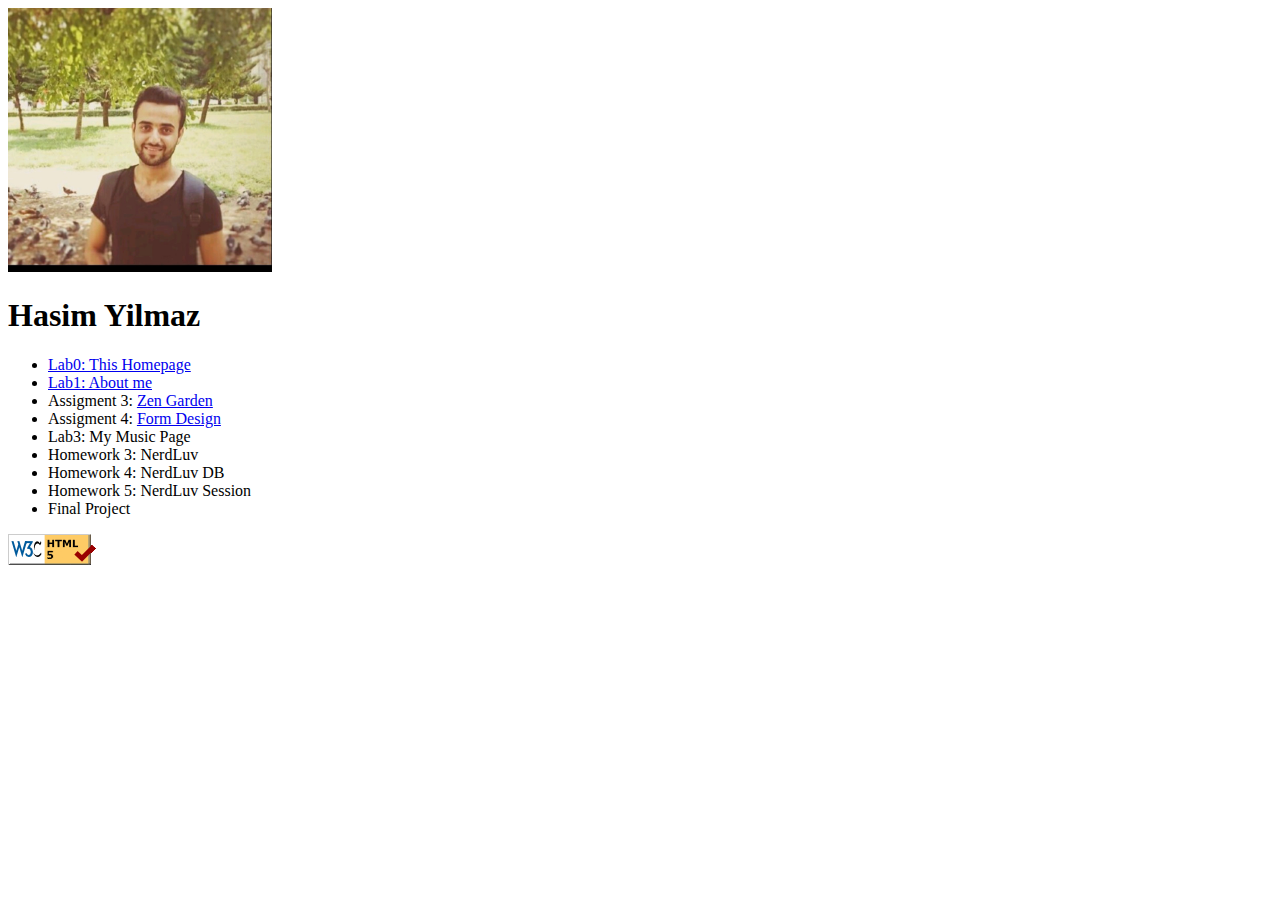
<file: index.html>
<!DOCTYPE html>
<html lang="en">
  <head>
    <meta charset="UTF-8" />
    <meta name="viewport" content="width=device-width, initial-scale=1.0" />
    <title>Profile</title>
  </head>
  <body>
    <img
      src="./src/img/profile.jpg"
      alt="My Profile Picture"
      style="width: 264px;"
    />
    <h1>Hasim Yilmaz</h1>
    <ul>
      <li><a href="https://hasimyil.github.io/my.wap.io/" >Lab0: This Homepage</a></li>
      <li><a href="https://hasimyil.github.io/my.wap.io/aboutme.html" >Lab1: About me</a></li>
      <li>Assigment 3: <a href="https://hasimyil.github.io/my.wap.io/assigment3">Zen Garden</a> </li>
      <li>Assigment 4: <a href="https://hasimyil.github.io/my.wap.io/assigment4">Form Design</a> </li>
      <li>Lab3: My Music Page</li>
      <li>Homework 3: NerdLuv</li>
      <li>Homework 4: NerdLuv DB</li>
      <li>Homework 5: NerdLuv Session</li>
      <li>Final Project</li>
    </ul>
    <a href="https://validator.w3.org/nu/?doc=https://hasimyil.github.io/my.wap.io/">
      <img
        src="./src/img/w3c.png"
        alt="html validator"
    /></a>



  </body>
</html>
</file>
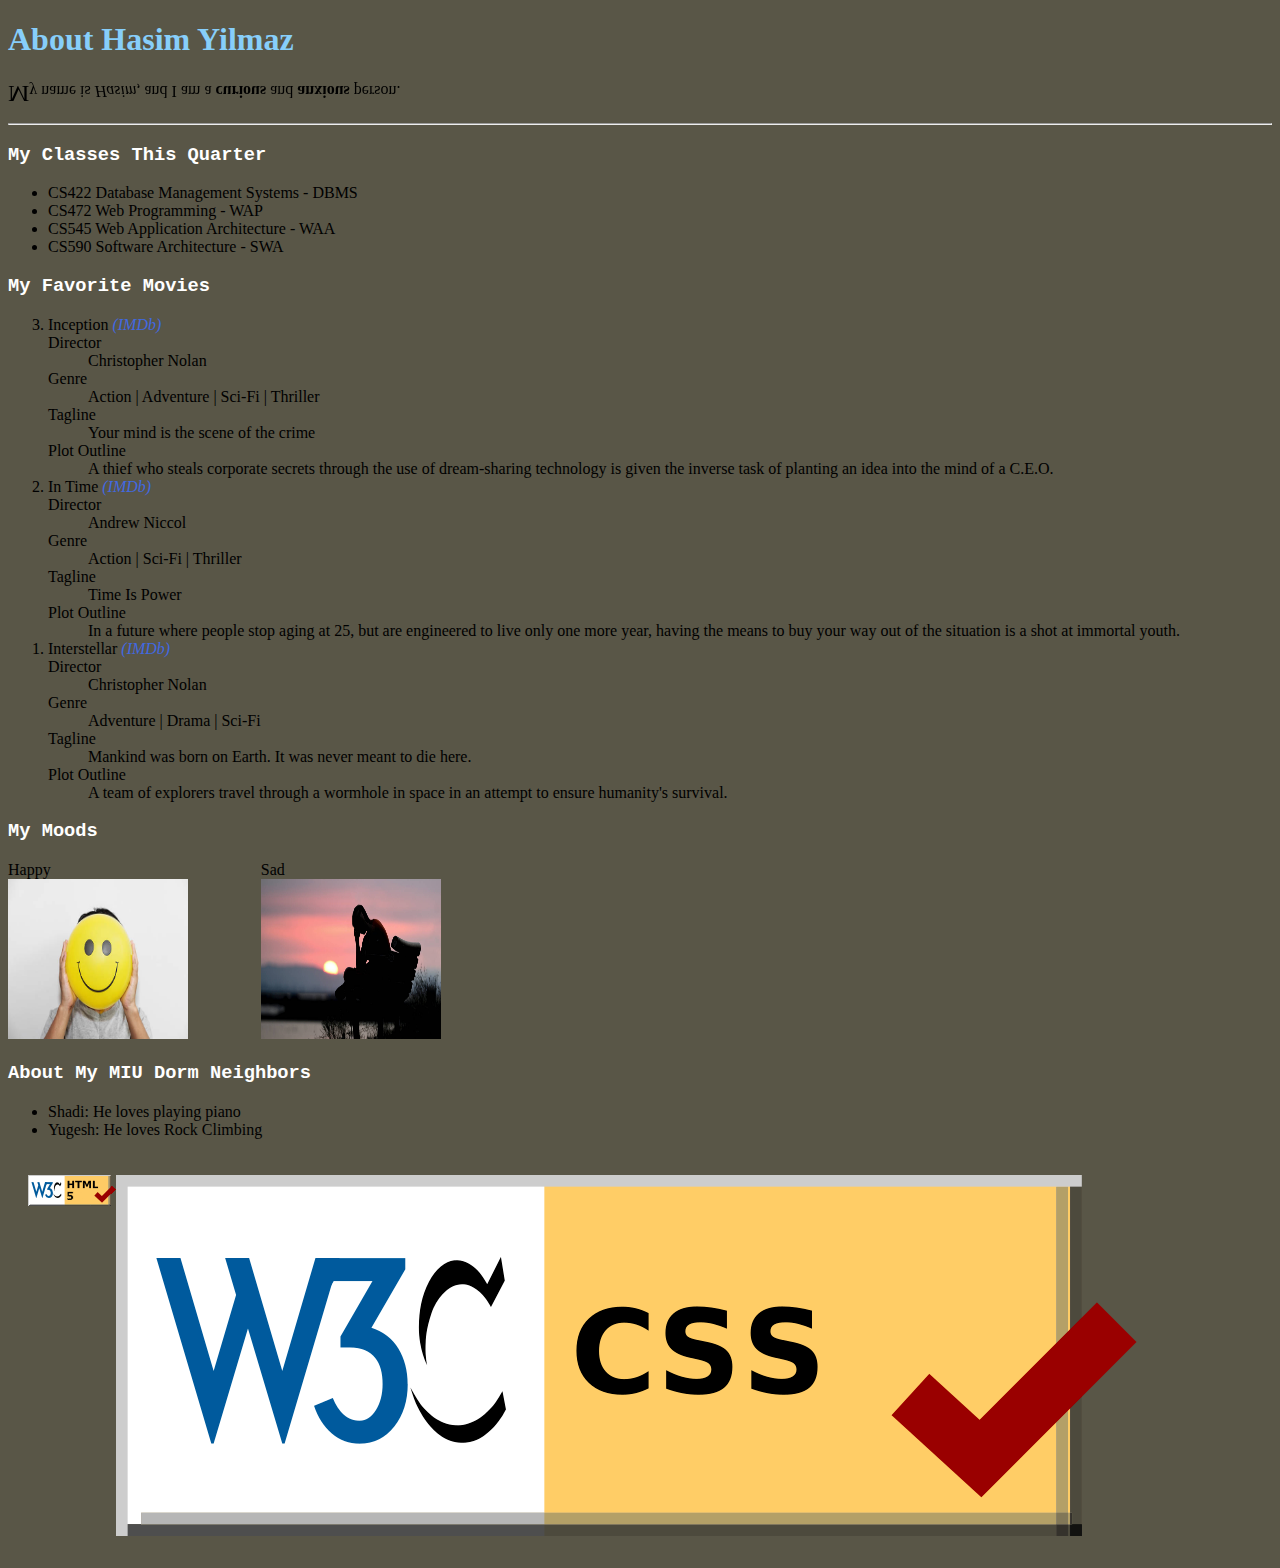
<file: aboutme.html>
<!DOCTYPE html>
<html lang="en">
<head>
    <meta charset="UTF-8">
    <meta http-equiv="X-UA-Compatible" content="IE=edge">
    <meta name="viewport" content="width=device-width, initial-scale=1.0">
    <title>WAP Course</title>
    <link href="./src/css/styleme.css" type="text/css" media="screen" rel="stylesheet"/>
    <link rel="icon" href="./src/img/fav.png" type="image" sizes="16x16"/>
</head>
<body>

    <h1 style="color: lightskyblue;">About Hasim Yilmaz</h1>

  
    <p id="rotateText">My name is <i>Hasim</i>, and I am a <strong>curious</strong> and <strong>anxious</strong> person.</p>
    <hr>
    <h3>My Classes This Quarter</h3>
    <ul>
        <li>CS422 Database Management Systems - DBMS</li>
        <li>CS472 Web Programming - WAP</li>
        <li>CS545 Web Application Architecture - WAA</li>
        <li>CS590 Software Architecture - SWA</li>
    </ul>
    <h3>My Favorite Movies</h3>
    <ol reversed>
        <li>Inception <a href="https://www.imdb.com/title/tt1375666/">(IMDb)</a>
            <dl>
                <dt>Director</dt>
                <dd>Christopher Nolan</dd>
                <dt>Genre</dt>
                <dd>Action | Adventure | Sci-Fi | Thriller</dd>
                <dt>Tagline</dt>
                <dd>Your mind is the scene of the crime</dd>
                <dt>Plot Outline </dt>
                <dd>A thief who steals corporate secrets through the use of dream-sharing technology is given the inverse task of planting an idea into the mind of a C.E.O.</dd>    
            </dl>
        </li>
        <li>In Time <a href="https://www.imdb.com/title/tt1637688/">(IMDb)</a>
        
            <dl>
                <dt>Director</dt>
                <dd>Andrew Niccol</dd>
                <dt>Genre</dt>
                <dd>Action | Sci-Fi | Thriller</dd>
                <dt>Tagline</dt>
                <dd>Time Is Power</dd>
                <dt>Plot Outline </dt>
                <dd>In a future where people stop aging at 25, but are engineered to live only one more year, having the means to buy your way out of the situation is a shot at immortal youth.</dd>
            </dl>

        </li>
        <li>Interstellar <a href="https://www.imdb.com/title/tt0816692/">(IMDb)</a>
            <dl>
                <dt>Director</dt>
                <dd>Christopher Nolan</dd>
                <dt>Genre</dt>
                <dd>Adventure | Drama | Sci-Fi</dd>
                <dt>Tagline</dt>
                <dd>Mankind was born on Earth. It was never meant to die here.</dd>
                <dt>Plot Outline </dt>
                <dd>A team of explorers travel through a wormhole in space in an attempt to ensure humanity's survival.</dd>
            </dl>

        </li>
    </ol>

    <h3>My Moods</h3>
    <div class="row">
        <div class="column">
            <span>Happy</span><br/>
            <img 
            src="./src/img/happy.jpg" 
            alt="photo profile" width="180" height="160"/>
        </div>
        <div class="column">
            <span>Sad</span><br/>
            <img 
            src="./src/img/sad.jpg" 
            alt="photo profile" width="180" height="160"/>
        </div>
    </div>
    
    <h3> About My MIU Dorm Neighbors </h3>
    <ul>
        <li>Shadi: He loves playing piano</li>
        <li>Yugesh:  He loves Rock Climbing</li>
    </ul>
    
    <div class="w3cImages">
        <div>
          <a href="http://validator.w3.org/check?uri=https://hasimyil.github.io/my.wap.io/aboutme.html">
            <img
              src="./src/img/w3c.png"
              alt="html validator"
            />
          </a>
        </div>
        <div >
          <a href="http://jigsaw.w3.org/css-validator/validator?uri=https://hasimyil.github.io/my.wap.io/aboutme.html">
            <img
              src="./src/img/css_checker.png"
              alt="Valid CSS!"
            />
          </a>
        </div>
    
    </div>
</body>
</html>
</file>
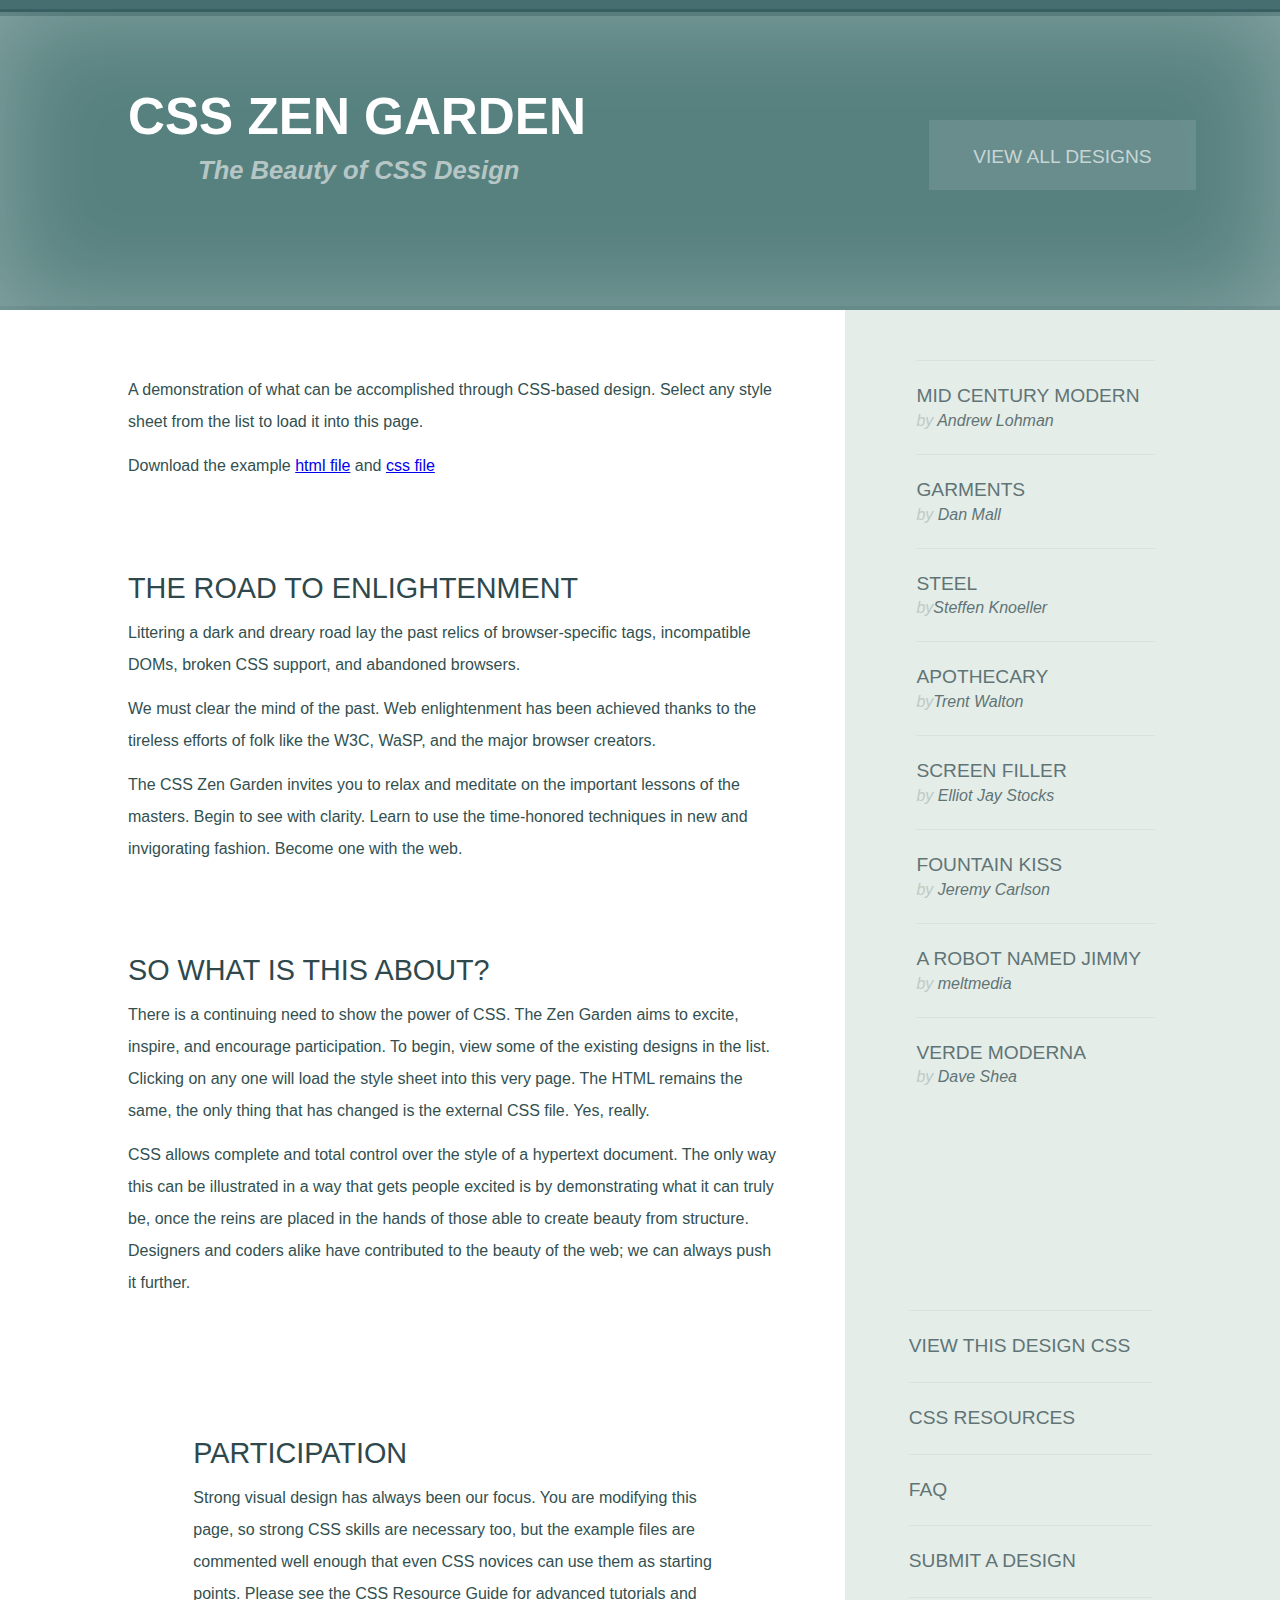
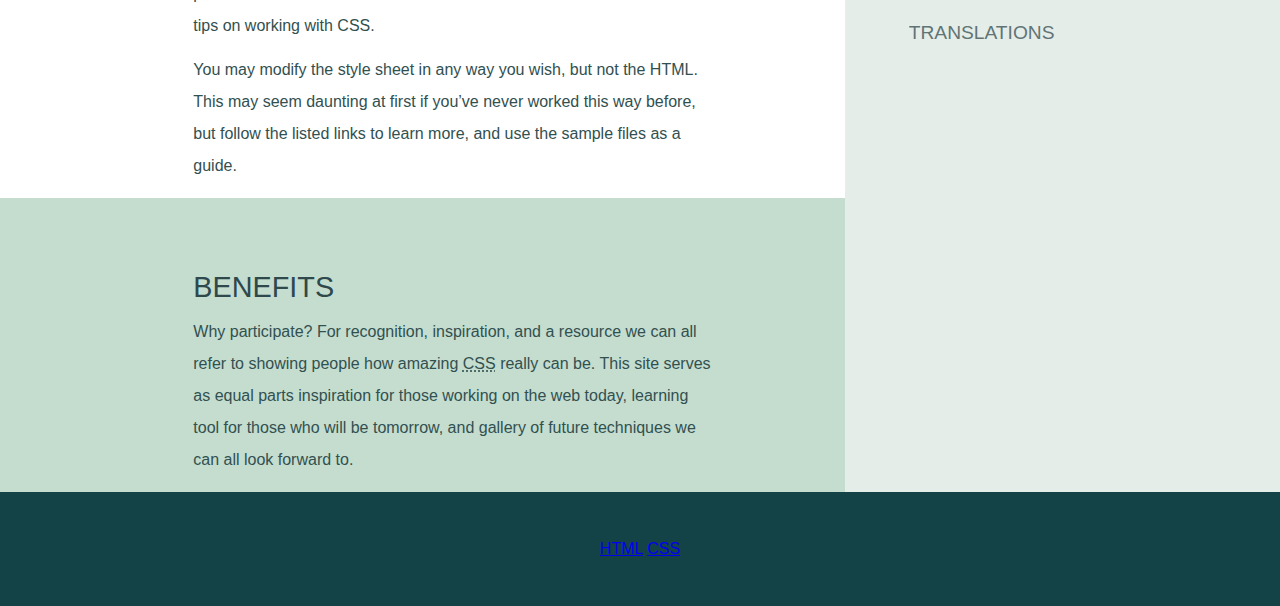
<file: assigment3.html>
<!DOCTYPE html>
<html lang="en">

<head>
    <meta charset="utf-8">
    <title>CSS Zen Garden: The Beauty of CSS Design</title>
    <link rel="stylesheet" media="screen" href="./src/css/garden.css">
    <meta http-equiv="X-UA-Compatible" content="IE=edge">
    <meta name="viewport" content="width=device-width, initial-scale=1.0">
    <link rel="icon" href="./src/img/fav.png" sizes="16x16" />


</head>

<body>
    <div style="position: relative;">

        <section class="headpage">
            <header>
                <h1>CSS Zen Garden</h1>
                <h2>The Beauty of <b title="Cascading Style Sheets">CSS</b> Design</h2>
            </header>

            <div class="sum">
                <p>A demonstration of what can be accomplished through CSS-based design. Select any style sheet from the
                    list to
                    load it into this page.</p>
                <p>Download the example <a href="#">html file</a> and <a href="#">css file</a></p>
            </div>

            <div class="part">
                <h3>The Road to Enlightenment</h3>
                <p>Littering a dark and dreary road lay the past relics of browser-specific tags, incompatible DOMs,
                    broken CSS support, and abandoned browsers.</p>
                <p>We must clear the mind of the past. Web enlightenment has been achieved thanks to the tireless
                    efforts of folk like the W3C, WaSP, and the major browser creators.</p>
                <p>The CSS Zen Garden invites you to relax and meditate on the important lessons of the masters. Begin
                    to see with clarity. Learn to use the time-honored techniques in new and invigorating fashion.
                    Become one with the web.</p>
            </div>
        </section>

        <div class="main scale" style="width: 80%;
    margin-left: auto;
    margin-right: auto;">
            <div class="description">
                <h3>So What is This About?</h3>
                <p>There is a continuing need to show the power of CSS. The Zen Garden aims to excite, inspire, and
                    encourage participation. To begin, view some of the existing designs in the list. Clicking on any
                    one will load the style sheet into this very page. The HTML remains the same, the only thing that
                    has changed is the external CSS file. Yes, really.</p>
                <p>CSS allows complete and total control over the style of a hypertext document. The only way this can
                    be illustrated in a way that gets people excited is by demonstrating what it can truly be, once the
                    reins are placed in the hands of those able to create beauty from structure. Designers and coders
                    alike have contributed to the beauty of the web; we can always push it further.</p>
            </div>

            <div>
                <h3>Participation</h3>
                <p>Strong visual design has always been our focus. You are modifying this page, so strong CSS skills are
                    necessary too, but the example files are commented well enough that even CSS novices can use them as
                    starting points. Please see the CSS Resource Guide for advanced tutorials and tips on working with
                    CSS.</p>
                <p>You may modify the style sheet in any way you wish, but not the HTML. This may seem daunting at first
                    if you’ve never worked this way before, but follow the listed links to learn more, and use the
                    sample files as a guide.</p>
            </div>

            <div style="background-color: rgba(138,188,159,0.5);">
                <h3>Benefits</h3>
                <p>Why participate? For recognition, inspiration, and a resource we can all refer to showing people how
                    amazing <abbr title="Cascading Style Sheets">CSS</abbr> really can be. This site serves as equal
                    parts inspiration for those working on the web today, learning tool for those who will be tomorrow,
                    and gallery of future techniques we can all look forward to.</p>
            </div>



            <footer>
                <a href="http://validator.w3.org/check/referer" title="Check the validity of this site&#8217;s HTML"
                    class="zen-validate-html">HTML</a>
                <a href="http://jigsaw.w3.org/css-validator/check/referer"
                    title="Check the validity of this site&#8217;s CSS" class="zen-validate-css">CSS</a>
            </footer>

        </div>


        <aside class="sidebar" role="complementary">
            <div class="wrapper">

                <div class="design-selection" id="design-selection">
                    <h3 class="select">Select a Design:</h3>
                    <nav role="navigation">
                        <ul>
                            <li>
                                <a href="/221/" class="design-name">Mid Century Modern</a> by <a href="#"
                                    class="designer-name">Andrew Lohman</a>
                            </li>
                            <li>
                                <a href="/220/" class="design-name">Garments</a> by <a href="#"
                                    class="designer-name">Dan Mall</a>
                            </li>
                            <li>
                                <a href="/219/" class="design-name">Steel</a> by<a href="#"
                                    class="designer-name">Steffen Knoeller</a>
                            </li>
                            <li>
                                <a href="/218/" class="design-name">Apothecary</a> by<a href="#"
                                    class="designer-name">Trent Walton</a>
                            </li>
                            <li>
                                <a href="/217/" class="design-name">Screen Filler</a> by <a href="#"
                                    class="designer-name">Elliot Jay Stocks</a>
                            </li>
                            <li>
                                <a href="/216/" class="design-name">Fountain Kiss</a> by <a href="#"
                                    class="designer-name">Jeremy Carlson</a>
                            </li>
                            <li>
                                <a href="/215/" class="design-name">A Robot Named Jimmy</a> by <a href="#"
                                    class="designer-name">meltmedia</a>
                            </li>
                            <li>
                                <a href="/214/" class="design-name">Verde Moderna</a> by <a href="#"
                                    class="designer-name">Dave Shea</a>
                            </li>
                        </ul>
                    </nav>
                </div>

                <div class="archives">
                    <h3 class="archives">Archives:</h3>
                    <nav role="navigation">
                        <ul>

                            <li class="view">
                                <a href="#" title="View every submission to the Zen Garden.">
                                    View All Designs
                                </a>
                            </li>
                        </ul>
                    </nav>
                </div>

                <div class="res">
                    <h3 class="resources">Resources:</h3>
                    <ul>
                        <li class="view-css">
                            <a href="#" title="View the source CSS file of the currently-viewed design.">
                                View This Design CSS </a>
                        </li>
                        <li>
                            <a href="#">
                                CSS Resources </a>
                        </li>
                        <li>
                            <a href="#">FAQ</a>
                        </li>
                        <li>
                            <a href="#">
                                Submit a Design </a>
                        </li>
                        <li class="zen-translations">
                            <a href="#"
                                title="View translated versions of this page.">
                                Translations </a>
                        </li>
                    </ul>
                </div>
            </div>
        </aside>


    </div>



</body>

</html>
</file>
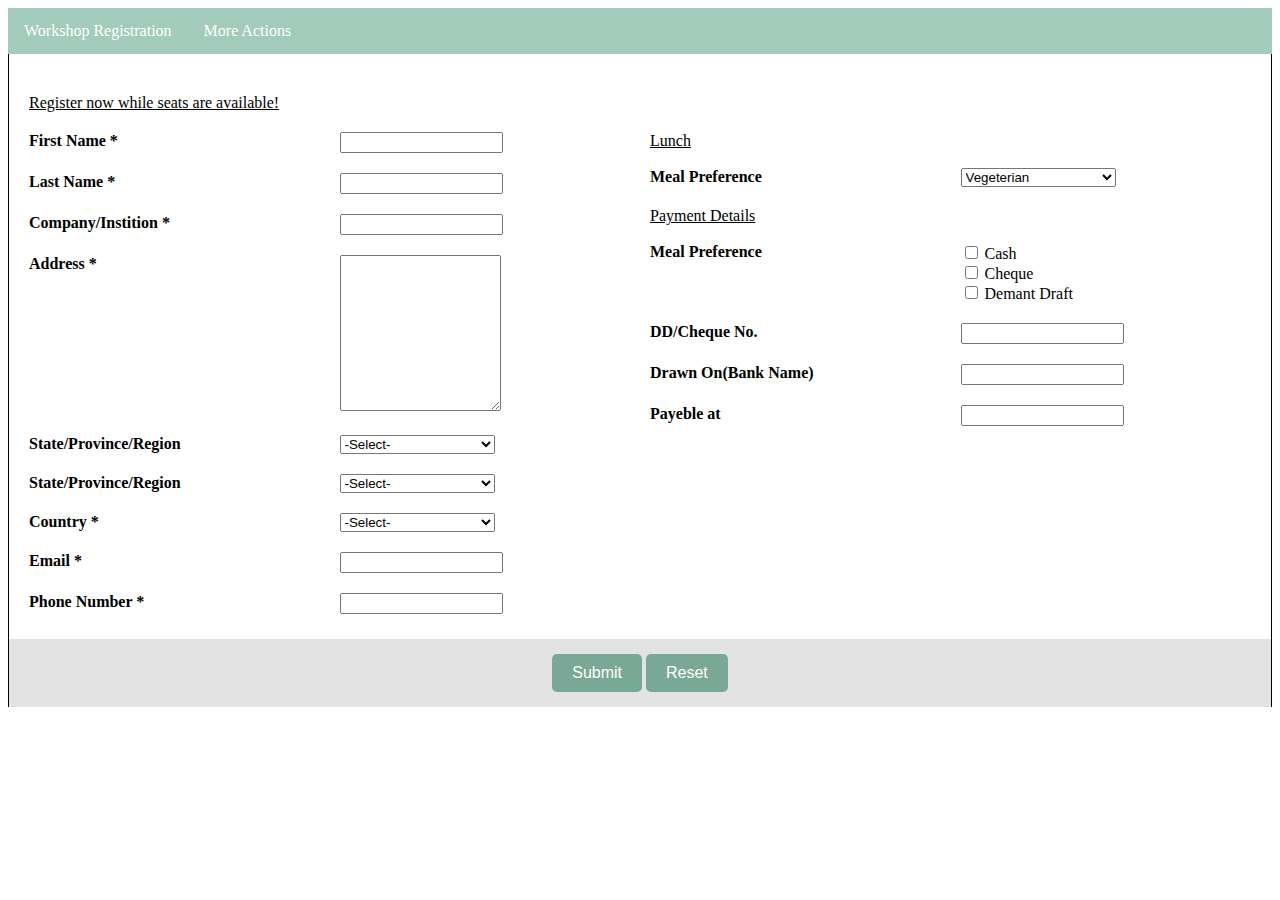
<file: assigment4.html>
<!DOCTYPE html>
<html>
<head>
    <meta charset="utf-8">
    <title>Assigment4</title>
    <link rel="stylesheet" media="screen" href="./src/css/form.css">
    <meta http-equiv="X-UA-Compatible" content="IE=edge">
    <meta name="viewport" content="width=device-width, initial-scale=1.0">
    <link rel="icon" href="./src/img/fav.png" sizes="16x16" />
</head>
<body>

<ul>
  <li><a class="active" href="#home">Workshop Registration</a></li>
  <li class="dropdown">
    <a href="javascript:void(0)" class="dropbtn">More Actions </a>
    <div class="dropdown-content">
      <a href="#">Link 1</a>
      <a href="#">Link 2</a>
      <a href="#">Link 3</a>
    </div>
  </li>
  
</ul>

<div  style="border:1px solid black; border-top: none; border-bottom: none;">
<div class="row pt pl" ><label class="pt" style=" text-decoration: underline;">Register now while seats are available!</label></div>
<form >

<div class="row pt pl"   >
   
   
        <div class="column " >
            <div class="row">
                <div class="column ">
                    <label class="field pr">First Name *</label>
                </div>
                <div class="column ">
                    <input type="text"  style="width: 50%;" name="first_name" />
                </div>
            </div>
            
            <div class="row pt">
                <div class="column ">
                    <label class="field pr">Last Name *</label>
                </div>
                <div class="column ">
                    <input type="text" style="width: 50%;"  name="last_name" />
                </div>
            </div>

            <div class="row pt">
                <div class="column ">
                    <label class="field pr">Company/Instition *</label>
                </div>
                <div class="column ">
                    <input type="text" style="width: 50%;"  name="company" />
                </div>
            </div>

            <div class="row pt">
                <div class="column">
                    <label class="field ">Address *</label>
                </div>
                <div class="column ">
                    <textarea style="width: 50%;" rows="10">

                    </textarea>
                </div>
            </div>

            <div class="row pt">
                <div class="column ">
                    <label class="field ">State/Province/Region</label>
                </div>
                <div class="column ">
                    <select style="width: 50%;">
                        <option value="1">-Select-</option>
                    </select>
                </div>
            </div>
            <div class="row pt">
                <div class="column ">
                    <label class="field ">State/Province/Region</label>
                </div>
                <div class="column ">
                    <select style="width: 50%;">
                        <option value="1">-Select-</option>
                    </select>
                </div>
            </div>

            <div class="row pt">
                <div class="column ">
                    <label class="field pr">Country *</label>
                </div>
                <div class="column ">
                    <select style="width: 50%;">
                        <option value="1">-Select-</option>
                    </select>
                </div>
            </div>
            <div class="row pt">
                <div class="column ">
                    <label class="field pr">Email *</label>
                </div>
                <div class="column ">
                    <input type="text" style="width: 50%;"  name="email" />
                </div>
            </div>
            <div class="row pt">
                <div class="column ">
                    <label class="field pr">Phone Number *</label>
                </div>
                <div class="column ">
                    <input type="text"style="width: 50%;"   name="phone" />
                </div>
            </div>
          
        </div>
        <div class="column">
           <div class="row">
                <div class="column ">
                    <label class="text-underline pb">Lunch</label> <br/><br/>
                    <label class="field pr pt">Meal Preference</label>
                </div>
                <div class="column ">
                    <br/><br/>
                    <select style="width: 50%;">
                        <option value="1">Vegeterian</option>
                        <option value="1">Non-Vegeterian</option>
                    </select>
                </div>
            </div>

            <div class="row pt">
                <div class="column ">
                    <label class="text-underline pt">Payment Details</label> <br/><br/>
                    <label class="field pr pt">Meal Preference</label>
                </div>
                <div class="column ">
                    <br/><br/>
                    <input type="checkbox" name="Cash" /> 
                    <label >Cash</label><br/>
                    <input type="checkbox" name="Cheque" /> 
                    <label >Cheque</label><br/>
                    <input type="checkbox" name="demand_draft" /> 
                    <label >Demant Draft</label><br/>
                </div>
            </div>
            
            <div class="row pt">
                <div class="row">

                </div>
                <div class="column ">
                    <label class="field pr">DD/Cheque No.</label>
                </div>
                <div class="column ">
                    <input type="text" style="width: 50%;"  name="Cheque" />
                </div>
            </div>

            <div class="row pt">
                <div class="column ">
                    <label class="field pr">Drawn On(Bank Name)</label>
                </div>
                <div class="column ">
                    <input type="text" style="width: 50%;"  name="bank" />
                </div>
            </div>

            <div class="row pt">
                <div class="column ">
                    <label class="field pr">Payeble at</label>
                </div>
                <div class="column ">
                    <input type="text" style="width: 50%;"  name="payeble" />
                </div>
            </div>
            
        </div>
   
</div>

<div class="submit">
    <button type="submit" class="button">Submit</button>
    <button type="reset" class="button">Reset</button>
</div>
</div>
</form>

</body>
</html>
</file>
<file: src/css/styleme.css>
body {
    background-color: #595647;
  }


h3{ 
    color:white;
    font-family: 'Courier New', Courier, monospace;
    font-style: initial;
}
a{ 
    color:royalblue;
    font-family: Georgia, 'Times New Roman', Times, serif;
    font-style: oblique;
}
p{
    font-family: Verdana;
}

.column {
    float: left;
    width: 20%;
  }
  

.row:after {
content: "";
display: table;
clear: both;
}


a:link {
    text-decoration: none;
}

p::first-letter{
    font-size: 1.5em;
}

p#rotateText{
    transform: rotateX(180deg);
}

.w3cImages{
    display: inline-flex;
    margin: 20px;
}
</file>
<file: src/css/garden.css>
* {
  -webkit-box-sizing: border-box;
  -moz-box-sizing: border-box;   
  box-sizing: border-box;         
}


body {
  color: #325050;
  background: #fff;
  font-family: 'Libre Baskerville', sans-serif;
  font-size: 70%;
  padding: 0;
  margin: 0;
}


header {
  height: 230px;
  padding: 20px 0 70px 0;
  background: #2d6260 ; 
  text-align: center;
}



h1 {
  padding-top: 0;
  color: #fff;
  font-size: 3.2em;
  text-transform: uppercase;
}

h2 {
 
  padding-top: 5px;
  padding-bottom: 30px;
  border-top: none;
  color: rgba(246, 243, 243, 0.6);
  font-size: 1.6em;
  font-style: italic;
}
h2::before {
  padding-left: 50px;
  padding: 50px;
}
h3 {
  margin: 2em 0 0 0;
  color: #2e484c;
  font-family: 'Julius Sans One', sans-serif;
  font-size: 1.8em;
  font-weight: normal;
  text-transform: uppercase;
}
p {
  margin: 0.75em 0;
  line-height: 2;
}



.summar {
  width: 80%;
  margin: 0 auto;
}
.scale h3, .scale p {
  width: 80%;
  margin-left: auto;
  margin-right: auto;
}

.sum {
  padding-top: 2em;
}




.sidebar {
  background: #edf4f0;
}
.sidebar h3 {
  display: none;
}
.sidebar a {
  color: #607476;
  text-decoration: none;
}
  .sidebar a:hover, .sidebar a:focus {
    color: #49968e;
  }
.sidebar ul {
  padding: 0;
  margin: 0;
  list-style: none;
  overflow: hidden;
}



.design-selection li, .res li {
  float: left;
  width: 50%;
  padding: 1.5em 10%;
  border-top: solid 1px #d9e3dc;
  color: #c0cac3;
  font-style: italic;
}

.design-selection .design-name, .res a, li.view a {
  display: block;
  margin-bottom: 0.25em;
  font-family: 'Julius Sans One', sans-serif;
  font-size: 1.2em;
  font-style: normal;
  text-transform: uppercase;
}





.archives {
  position: absolute;
  top: 160px;
  right: 0;
  width: 100%;
  height: 70px;
  background: rgba(255,255,255,0.2);
}
.archives h3 {
  display: none;
}
.archives ul {
  margin: 0;
}
.archives li {
  position: absolute;
  top: 0;
  padding: 0;
  margin: 0;
  border: none;
  list-style: none;
}
.archives li.view {
  top: 0;
  left: 0;
  width: 100%;
  padding: 0 71px;
  line-height: 50px;
}
.previous, .next {
  left: 0;
  z-index: 3;
}

.archives a, .archives a:visited {
  color: rgba(255, 255, 255, 0.65);
}
.archives a:hover, .archives a:focus {
  color: #fff;
}
.archives .previous a, .archives .next a {
  display: block;
  overflow: hidden;
  width: 70px;
  height: 70px;
  text-indent: 100%;
  text-decoration: none;
  white-space: nowrap;
}
.archives .view a {
  z-index: 2;
  width: 100%;
  min-height: 70px;
  padding: 12px 0 0 0;
  text-align: center;
}
.archives a::before {
  position: absolute;
  left: 0;
  width: 70px;
  height: 70px;
  text-align: center;
  text-indent: 0;
  font-size: 44px;

 
}






footer {
  clear: both;
  padding: 3em 10%;
  color: #fff;
  background: #134347;
  text-align: center;
}





  body {
    background: #ffffff;
    background: -webkit-gradient(linear, left top, right top, color-stop(0%,#ffffff), 
    color-stop(66%,#ffffff), color-stop(66%,#e5ede8), color-stop(100%,#e5ede8));
  
    font-size: 100%;
  }
  header {
    width: 100%;
    height: 310px;
    padding: 0 10%;
    border-top: solid 12px rgba(19, 67, 71, 0.8);
    box-shadow: inset 0 0 100px rgba(255, 255, 255, 0.3);
    vertical-align: middle;
    text-align: left;
  }

  header::before, header::after {
    display: block;
    content: " ";
    position: absolute;
    z-index: 3;
    top: 9px;
    left: 0;
    width: 100%;
    height: 7px;
    background: rgba(0, 39, 43, 0.2);
  }
  header::after {
    top: 306px;
    height: 4px;
    background: rgba(0, 39, 43, 0.075);
  }
  h1 {
    display: inline-block;
    position: relative;
    margin: 15px 0 0 0;
    padding: 60px 0 5px 0;
  }
  h1::before {
    display: inline-block;
    position: relative;
    top: 65px;
    content: "";
 
    background-size: 100%;
    opacity: 0.6;

    -webkit-animation: koan 36000s infinite alternate;
    -moz-animation: koan 36000s infinite alternate;
    animation: koan 36000s infinite alternate;
  }
  h2 {
    display: block;
    margin: 0;
    padding: 5px 0 60px 70px;
  }
  p {
    font-size: 1em;
  }

 
  nav, .scale {
    display: inline;
  }
  .sum, .part, .scale div, .requirements h3, .requirements p {
    float: left;
    clear: left;
    width: 66%;
    padding: 1em 5% 1em 10%;
  }
  .description h3, .description p,
  .participation h3, .participation p,
  .benefits h3, .benefits p {
    width: 100%;
  }
  .sum {
    padding-top: 3.25em;
  }
  .requirements h3, .requirements p {
    margin: 0;
    padding-bottom: 0;
  }




  div.description, div.benefits {
    padding-bottom: 4em;
  }
 



  .headpage p:last-child, .scale p:last-child {
    margin-bottom: 0;
  }


  .requirements p:last-child {
    padding-bottom: 3em;
    padding-top: 3em;
    box-shadow: inset 0 0 100px rgba(255, 255, 255, 0.3);
  }


  
  .design-selection, .res {
    position: absolute;
    top: 360px;
    right: 0;
    width: 33.3%;
    padding: 0 0 20px 0;
    margin: 0;
    overflow: visible;
    background: transparent;
  }
  .sidebar li {
    float: none;
    width: auto;
    padding-left: 0;
    padding-right: 0;
    margin: 0 29.4% 0 14.7%; /* 0 10% 0 5% of total width */
  }




 
  .archives {
    position: absolute;
    z-index: 2;
    top: 0;
    left: 0;
    width: 100%;
    height: 310px;
      }
  .archives nav {
    display: block;
    position: absolute;
    right: 1%;
    top: 120px;
    width: 32%;
  }
  .archives li {
    margin: 0;
  }
  .archives .view a, .archives a::before {
    background: rgba(255,255,255,0.1);
    text-decoration: none;
  }

  .archives .view a:hover, .archives a:hover::before {
    background-color: rgba(255,255,255,0.2);
  }



  .res {
    position: absolute;
    top: 1310px;
    right: 0;
    width: 34%;
    background: transparent;
  }
  .res h3 {
    display: none;
  }
  .res ul {
    width: 55.9%;
    margin: 0 29.4% 0 14.7%;
  }
  .res li {
    padding: 1.5em 0 1.25em 0;
    margin: 0;
  }
</file>
<file: src/css/form.css>
ul {
    list-style-type: none;
    margin: 0;
    padding: 0;
    overflow: hidden;
    background-color: #a2cbbc;
  }
  
  li {
    float: left;
  }
  
  li a {
    display: block;
    color: white;
    text-align: center;
    padding: 14px 16px;
    text-decoration: none;
  }
  
  li a:hover {
    background-color: #111;
  }

  li a:hover, .dropdown:hover .dropbtn {
    background-color: red;
  }
  
  li.dropdown {
    display: inline-block;
  }
  
  .dropdown-content {
    display: none;
    position: absolute;
    background-color: #f9f9f9;
    min-width: 160px;
    box-shadow: 0px 8px 16px 0px rgba(0,0,0,0.2);
    z-index: 1;
  }
  
  .dropdown-content a {
    color: black;
    padding: 12px 16px;
    text-decoration: none;
    display: block;
    text-align: left;
  }
  
  .dropdown-content a:hover {background-color: #f1f1f1;}
  
  .dropdown:hover .dropdown-content {
    display: block;
  }


  
  .left {
    width: 25%;
  }
  
  .right {
    width: 75%;
  }

  .row {
    display: flex;
  }

  .form{
    text-align: center;
    align-items: center;
  }
  .submit{
   align-items: center;
   text-align: center;
   margin-top: 25px;
   padding-top: 15px;
   padding-bottom: 15px;
   background-color: #e3e3e3;
  }
  
  .column {
    flex: 50%;
  }
  .pt{
      padding-top: 20px;
  }

  .button {
    background-color: #7aa897;
    border: none;
    color: white;
    padding: 10px 20px;
    text-align: center;
    border-radius: 5px;
    text-decoration: none;
    display: inline-block;
    font-size: 16px;
  }
  .pl{
    padding-left: 20px;
   }

   .pr{
    padding-right: 20px;
   }
   
   .pb{
    padding-bottom: 20px;
   }
  
  .field{
      font-weight: bold;
  }

  .text-underline {
    text-decoration: underline;
  }
</file>
